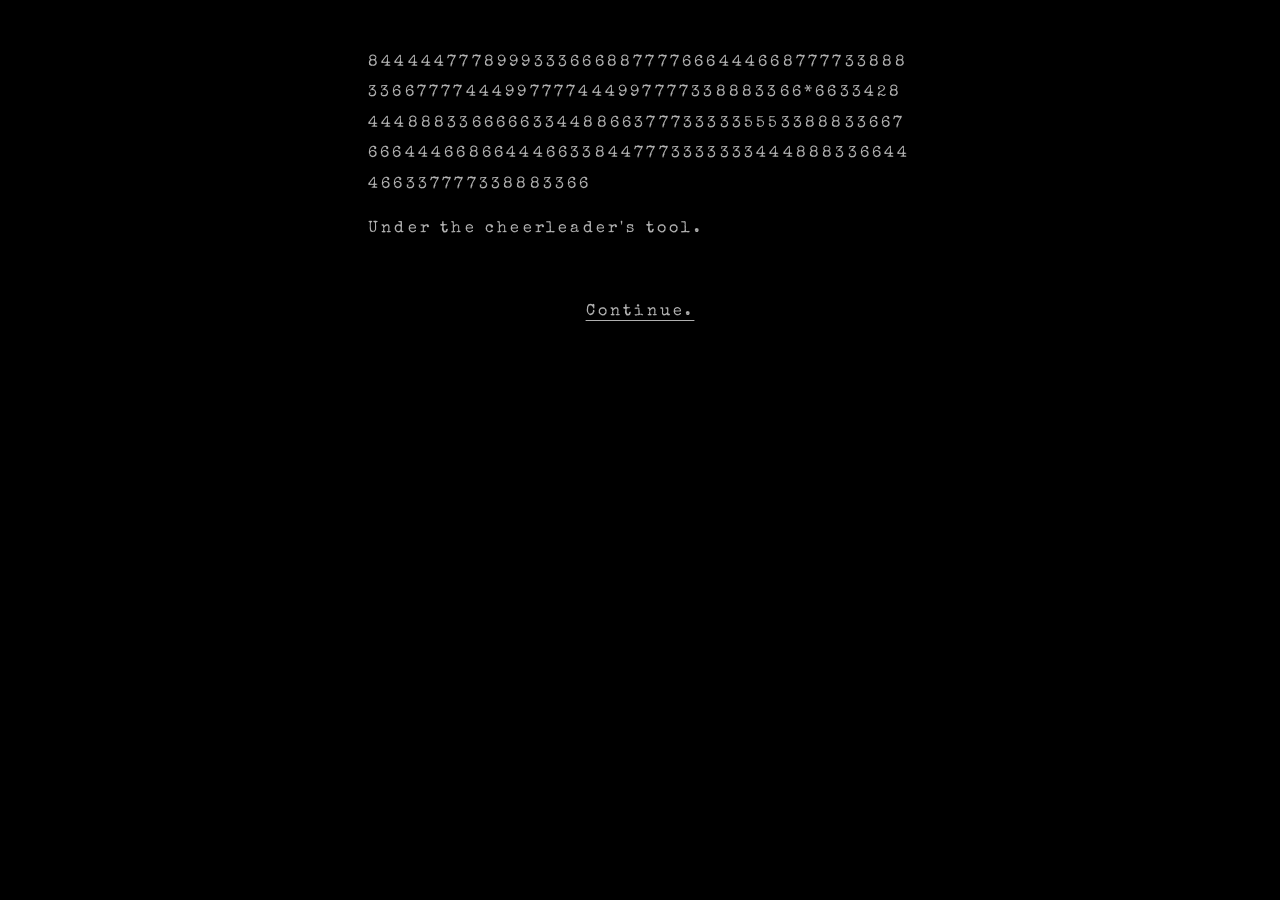
<file: index.html>
<!DOCTYPE html>
<html lang="en">

<head>
    <meta charset="UTF-8">
    <meta name="viewport" content="width=device-width, initial-scale=1.0">
    <meta http-equiv="X-UA-Compatible" content="ie=edge">
    <title>Sneak-sneak</title>
    <link rel="stylesheet" href="az.css">
</head>

<body>
    <main>
        <p class="cipher">844444777899933366688777766644466877773388833667777444997777444997777338883366*663342844488833666663344886637773333355533888336676664446686644466338447773333333444888336644466337777338883366</p>
        <p>Under the cheerleader's tool.</p>
        <p class="onward"><a href="kappa/">Continue.</a></p>
    </main>
</body>

</html>
</file>
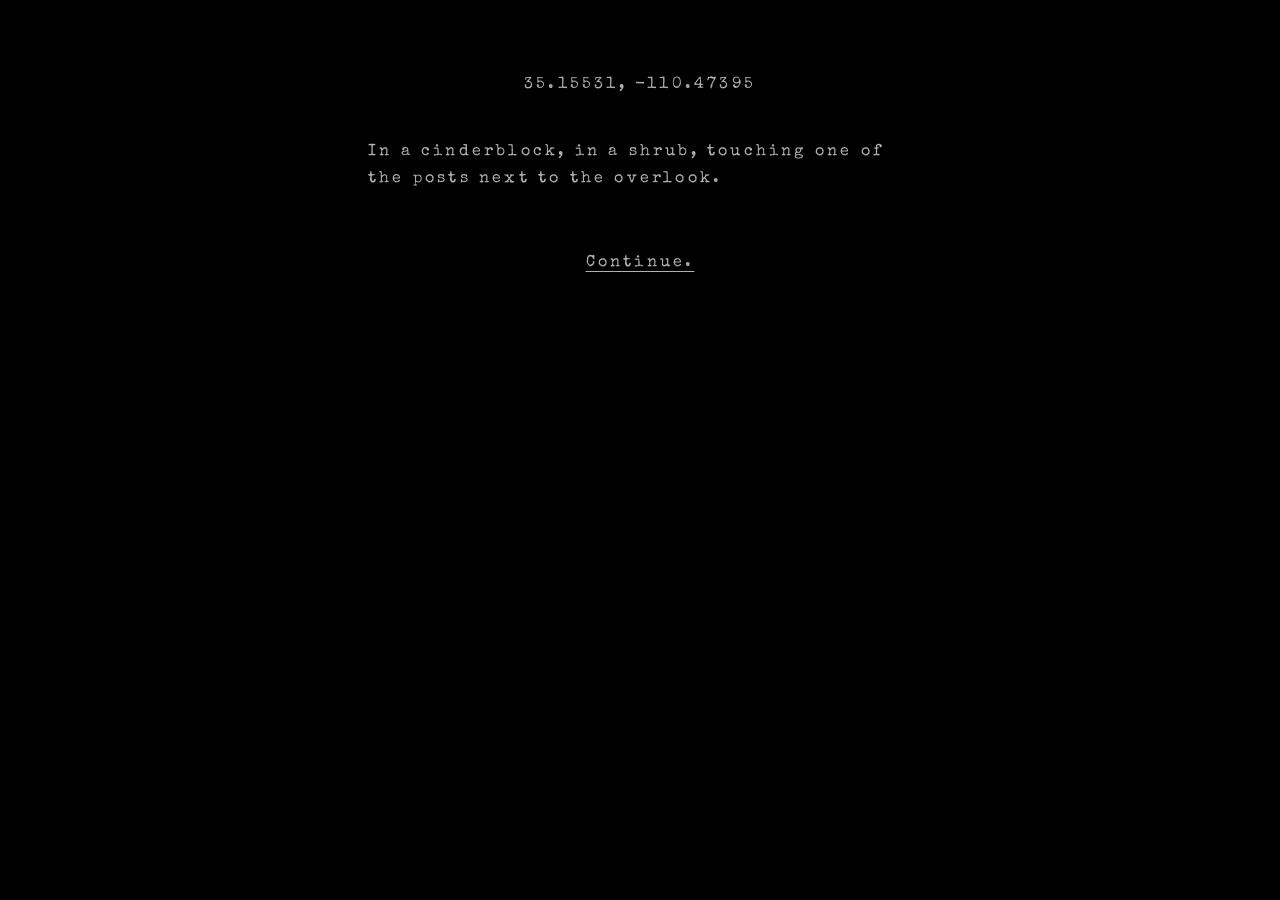
<file: chi/index.html>
<!DOCTYPE html>
<html lang="en">

<head>
	<meta charset="UTF-8">
	<meta name="viewport" content="width=device-width, initial-scale=1.0">
	<title>Chi</title>
	<link rel="stylesheet" href="../az.css">
</head>

<body>
	<main>
		<section class="address">
			<p>35.15531, -110.47395</p>
		</section>
		<p>In a cinderblock, in a shrub, touching one of the posts next to the overlook.</p>
		<p class="onward"><a href="../omega/">Continue.</a></p>
	</main>
</body>

</html>
</file>
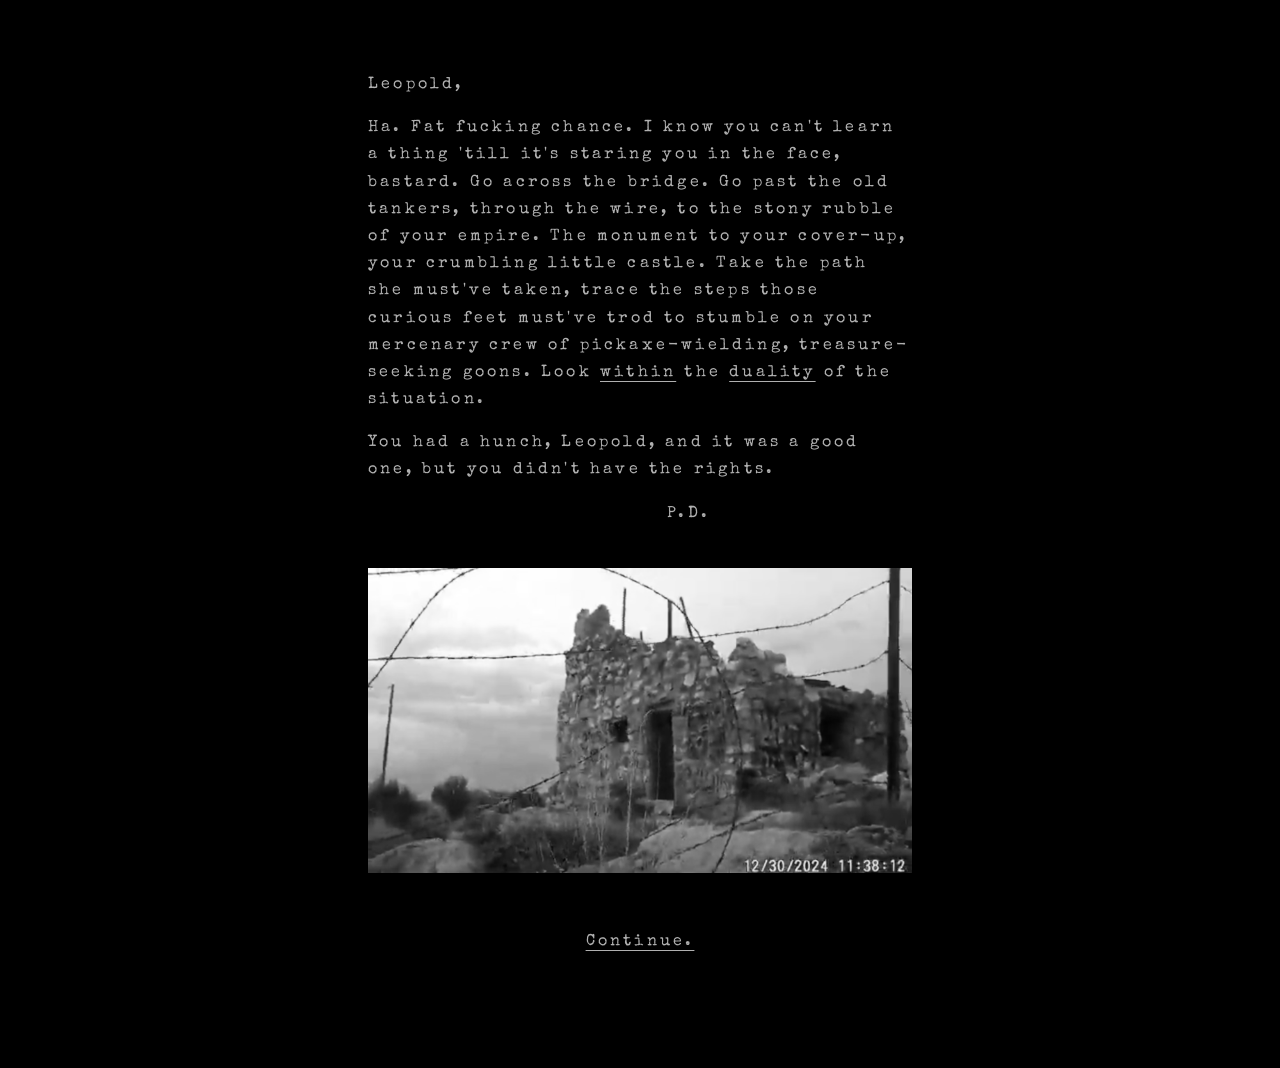
<file: delta/index.html>
<!DOCTYPE html>
<html lang="en">

<head>
	<meta charset="UTF-8">
	<meta name="viewport" content="width=device-width, initial-scale=1.0">
	<title>Delta</title>
	<link rel="stylesheet" href="../az.css">
</head>

<body>
	<main>
		<article class="letter">
			<p>Leopold,</p>
			<p>Ha. Fat fucking chance. I know you can't learn a thing 'till it's staring you in the face, bastard. Go across the bridge. Go past the old tankers, through the wire, to the stony rubble of your empire. The monument to your cover-up, your crumbling little castle. Take the path she must've taken, trace the steps those curious feet must've trod to stumble on your mercenary crew of pickaxe-wielding, treasure-seeking goons. Look <strong>within</strong> the <strong>duality</strong> of the situation.</p>
			<p>You had a hunch, Leopold, and it was a good one, but you didn't have the rights.</p>
			<p class="sign">P.D.</p>
		</article>
		<img src="image.png" alt="">
		<p class="onward"><a href="../sigma/">Continue.</a></p>
	</main>
</body>

</html>
</file>
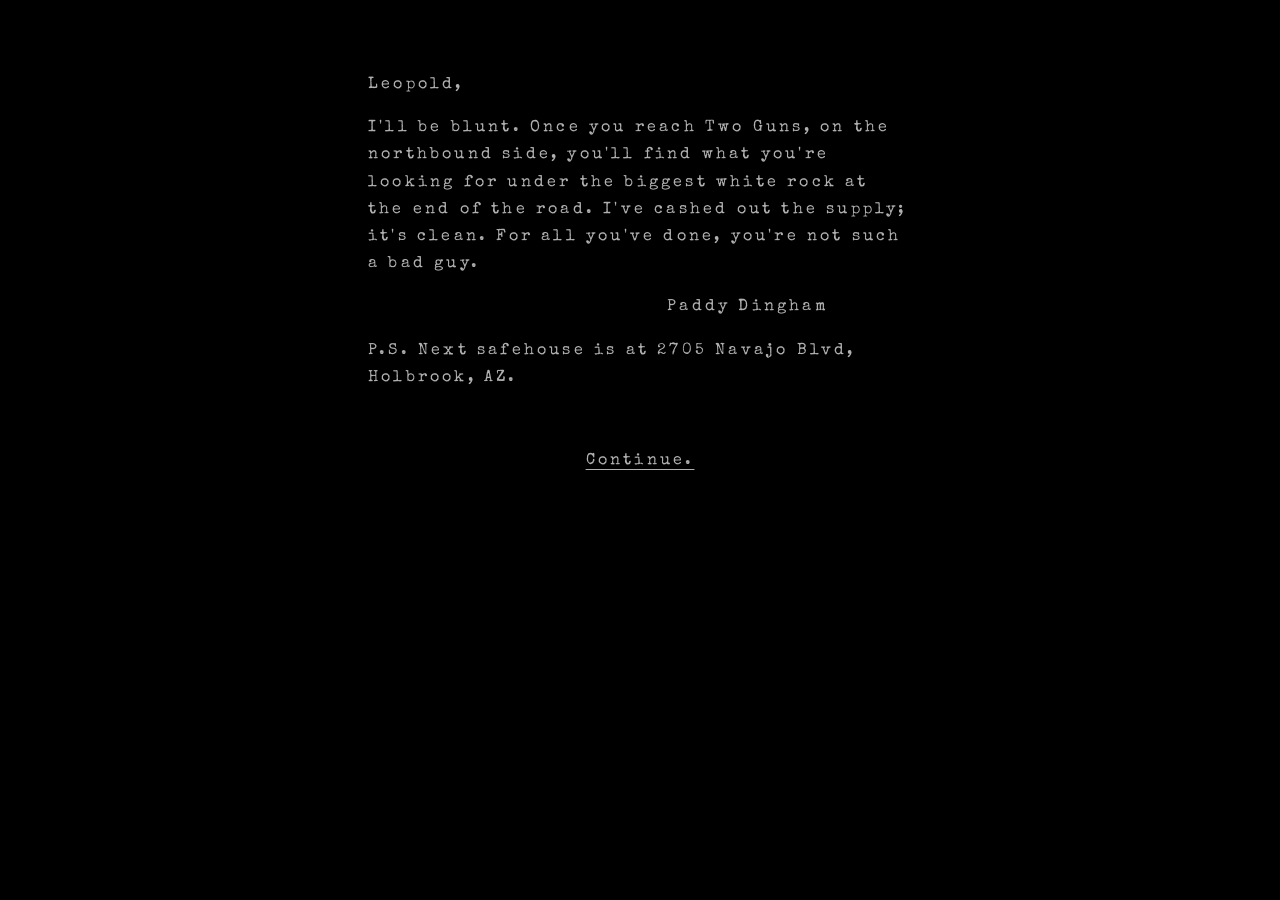
<file: iota/index.html>
<!DOCTYPE html>
<html lang="en">

<head>
	<meta charset="UTF-8">
	<meta name="viewport" content="width=device-width, initial-scale=1.0">
	<title>Iota</title>
	<link rel="stylesheet" href="../az.css">
</head>

<body>
	<main>
		<article class="letter">
			<p>Leopold,</p>
			<p>I'll be blunt. Once you reach Two Guns, on the northbound side, you'll find what you're looking for under the biggest white rock at the end of the road. I've cashed out the supply; it's clean. For all you've done, you're not such a bad guy.</p>
			<p class="sign">Paddy Dingham</p>
			<p>P.S. Next safehouse is at 2705 Navajo Blvd, Holbrook, AZ.</p>
		</article>
		<p class="onward"><a href="../delta/">Continue.</a></p>
	</main>
</body>

</html>
</file>
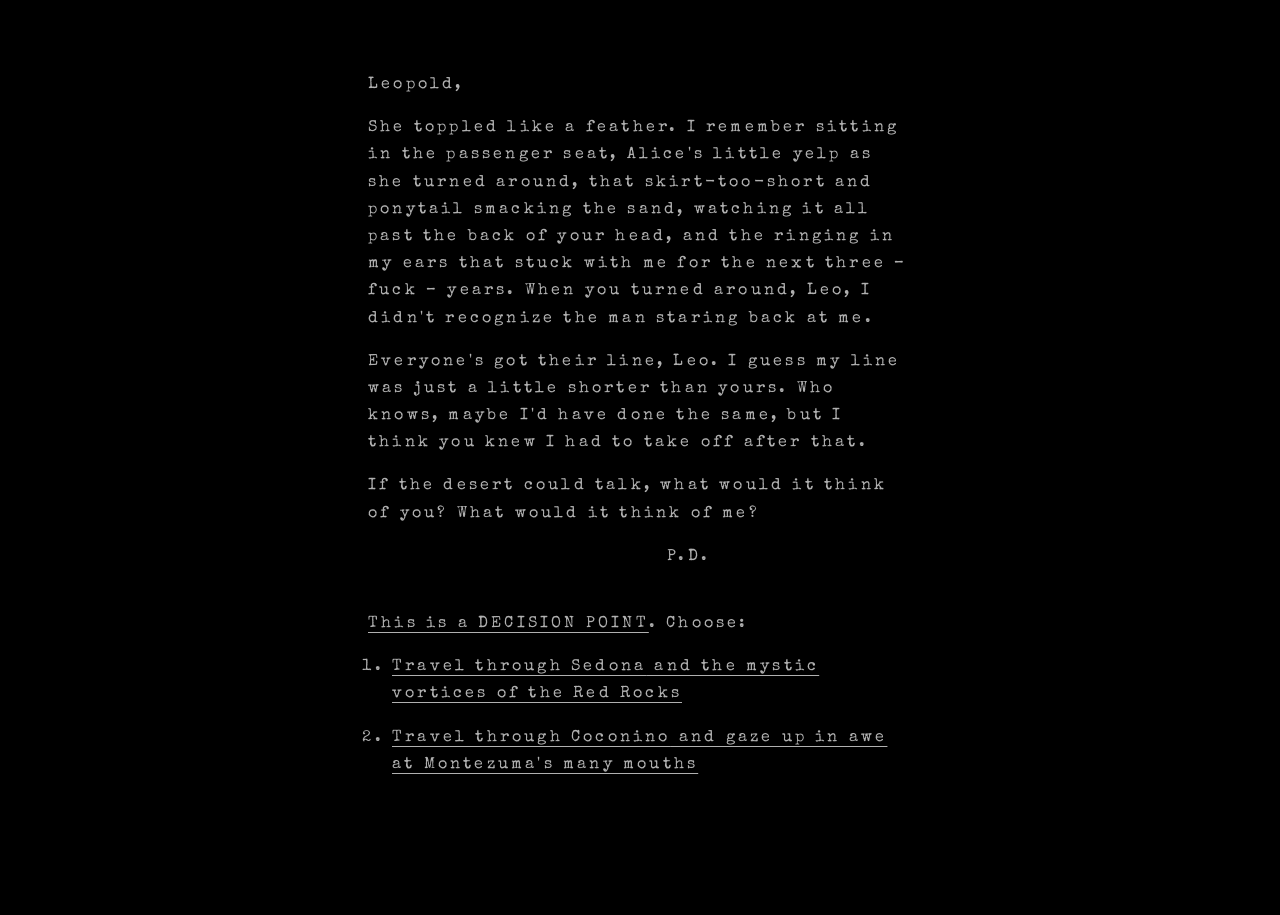
<file: kappa/index.html>
<!DOCTYPE html>
<html lang="en">

<head>
	<meta charset="UTF-8">
	<meta name="viewport" content="width=device-width, initial-scale=1.0">
	<title>Kappa</title>
	<link rel="stylesheet" href="../az.css">
</head>

<body>
	<main>
		<article class="letter">
			<p>Leopold,</p>
			<p>She toppled like a feather. I remember sitting in the passenger seat, Alice's little yelp as she turned around, that skirt-too-short and ponytail smacking the sand, watching it all past the back of your head, and the ringing in my ears that stuck with me for the next three – fuck – years. When you turned around, Leo, I didn't recognize the man staring back at me.</p>
			<p>Everyone's got their line, Leo. I guess my line was just a little shorter than yours. Who knows, maybe I'd have done the same, but I think you knew I had to take off after that.</p>
			<p>If the desert could talk, what would it think of you? What would it think of me?</p>
			<p class="sign">P.D.</p>
		</article>
		<section class="decision">
			<p><strong>This is a DECISION POINT</strong>. Choose:</p>
			<ol>
				<li><a href="../rho/">Travel through <strong>Sedona</strong> and the mystic vortices of the Red Rocks</a></li>
				<li><a href="../theta/">Travel through <strong>Coconino</strong> and gaze up in awe at Montezuma's many mouths</a></li>
			</ol>
		</section>
	</main>
</body>

</html>
</file>
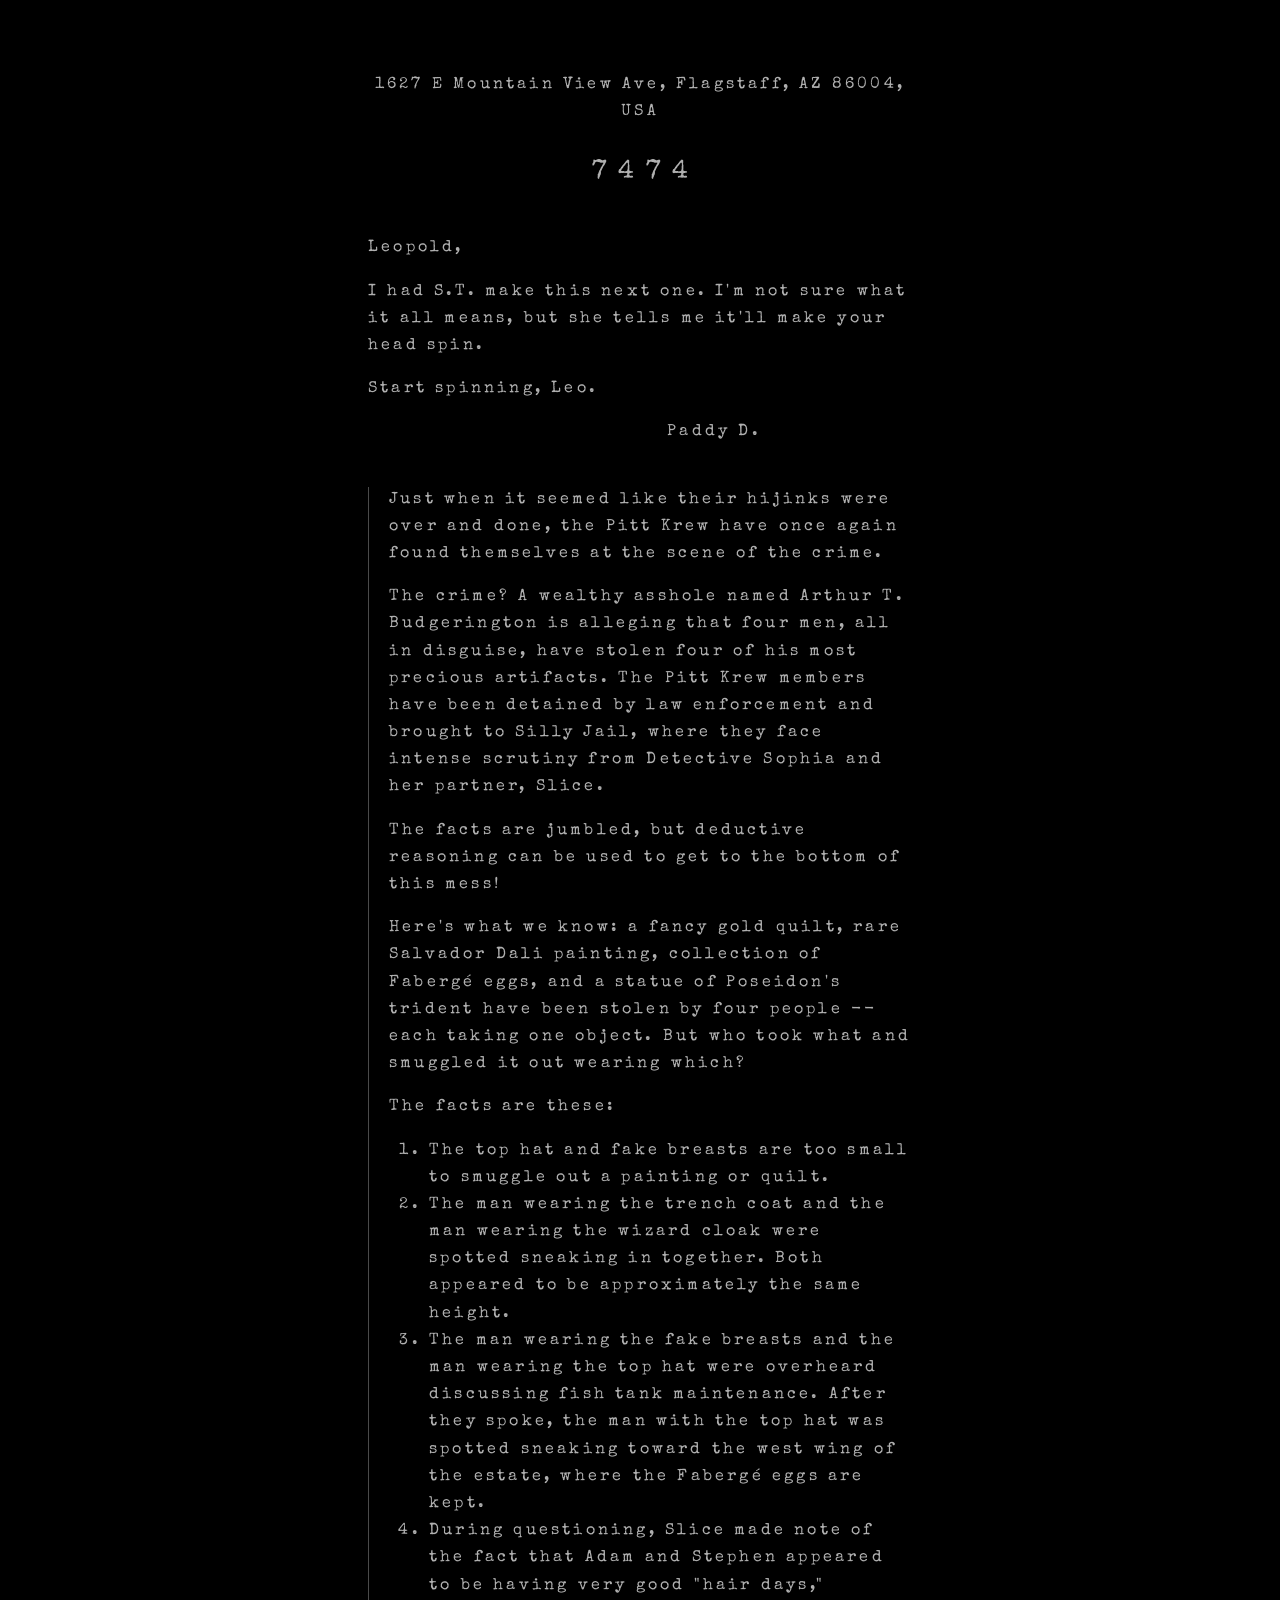
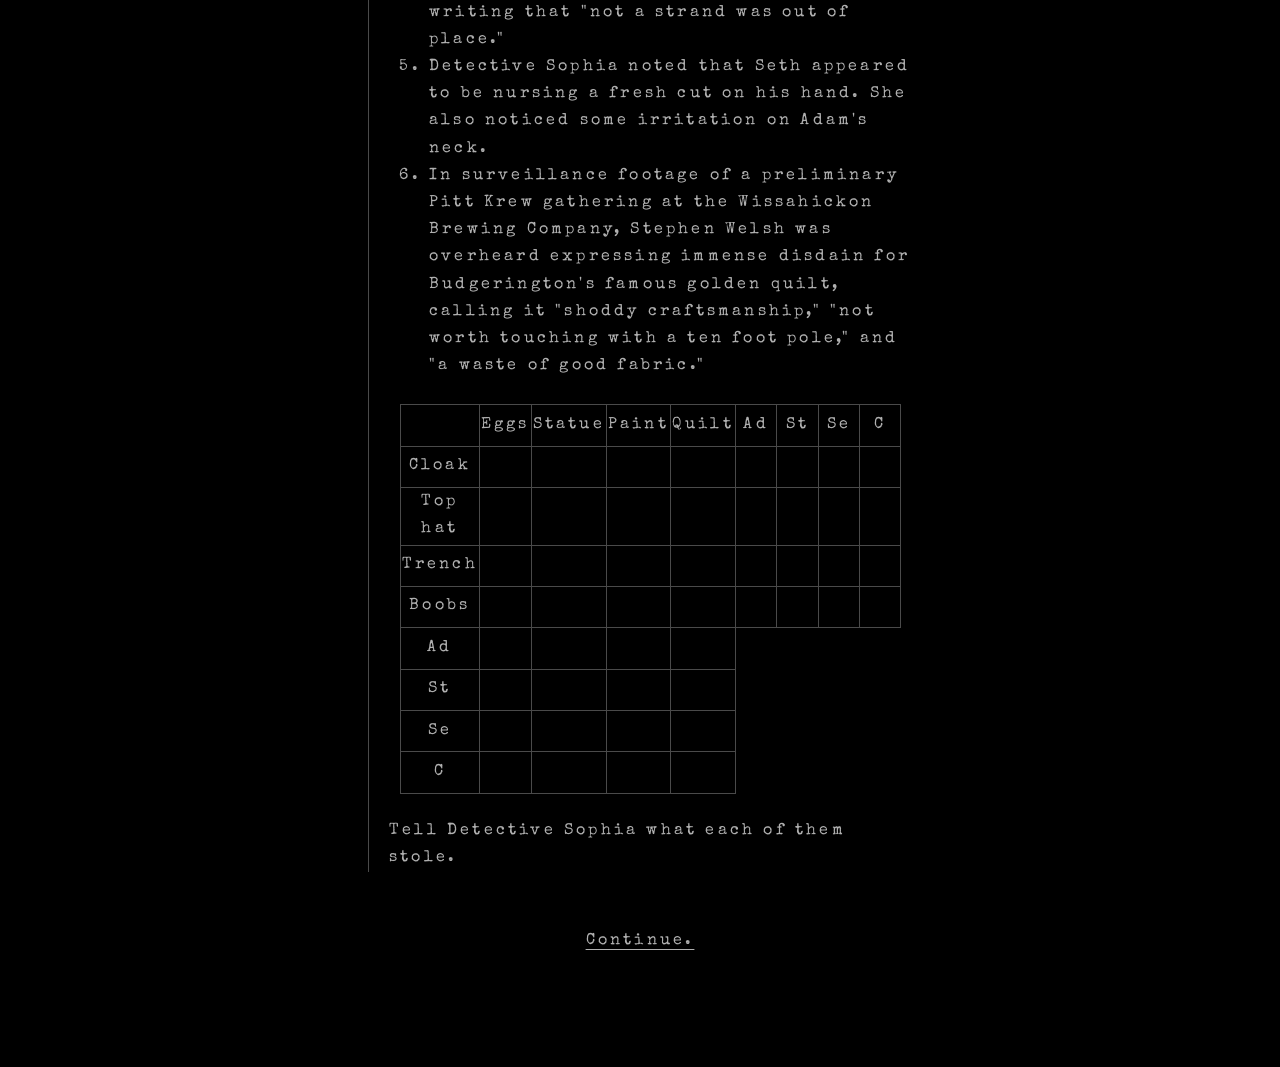
<file: mu/index.html>
<!DOCTYPE html>
<html lang="en">

<head>
	<meta charset="UTF-8">
	<meta name="viewport" content="width=device-width, initial-scale=1.0">
	<title>Mu</title>
	<link rel="stylesheet" href="../az.css">
</head>

<body>
	<main>
		<section class="address">
			<p>1627 E Mountain View Ave, Flagstaff, AZ 86004, USA</p>
			<p class="code">7474</p>
		</section>
		<article class="letter">
			<p>Leopold,</p>
			<p>I had S.T. make this next one. I'm not sure what it all means, but she tells me it'll make your head spin.</p>
			<p>Start spinning, Leo.</p>
			<p class="sign">Paddy D.</p>
		</article>
		<section class="puzzle">
			<p>Just when it seemed like their hijinks were over and done, the Pitt Krew have once again found themselves at the scene of the crime.</p>
			<p>The crime? A wealthy asshole named Arthur T. Budgerington is alleging that four men, all in disguise, have stolen four of his most precious artifacts. The Pitt Krew members have been detained by law enforcement and brought to Silly Jail, where they face intense scrutiny from Detective Sophia and her partner, Slice.</p>
			<p>The facts are jumbled, but deductive reasoning can be used to get to the bottom of this mess!</p>
			<p>Here's what we know: a fancy gold quilt, rare Salvador Dali painting, collection of Fabergé eggs, and a statue of Poseidon's trident have been stolen by four people -- each taking one object. But who took what and smuggled it out wearing which?</p>
			<p>The facts are these:</p>
			<ol>
				<li>The top hat and fake breasts are too small to smuggle out a painting or quilt.</li>
				<li>The man wearing the trench coat and the man wearing the wizard cloak were spotted sneaking in together. Both appeared to be approximately the same height.</li>
				<li>The man wearing the fake breasts and the man wearing the top hat were overheard discussing fish tank maintenance. After they spoke, the man with the top hat was spotted sneaking toward the west wing of the estate, where the Fabergé eggs are kept.</li>
				<li>During questioning, Slice made note of the fact that Adam and Stephen appeared to be having very good "hair days," writing that "not a strand was out of place."</li>
				<li>Detective Sophia noted that Seth appeared to be nursing a fresh cut on his hand. She also noticed some irritation on Adam's neck.</li>
				<li>In surveillance footage of a preliminary Pitt Krew gathering at the Wissahickon Brewing Company, Stephen Welsh was overheard expressing immense disdain for Budgerington's famous golden quilt, calling it "shoddy craftsmanship," "not worth touching with a ten foot pole," and "a waste of good fabric."</li>
			</ol>
			<table class="grid-table">
				<tr><td></td><td>Eggs</td><td>Statue</td><td>Paint</td><td>Quilt</td><td>Ad</td><td>St</td><td>Se</td><td>C</td></tr>
				<tr><td>Cloak</td><td></td><td></td><td></td><td></td><td></td><td></td><td></td><td></td></tr>
				<tr><td>Top hat</td><td></td><td></td><td></td><td></td><td></td><td></td><td></td><td></td></tr>
				<tr><td>Trench</td><td></td><td></td><td></td><td></td><td></td><td></td><td></td><td></td></tr>
				<tr><td>Boobs</td><td></td><td></td><td></td><td></td><td></td><td></td><td></td><td></td></tr>
				<tr><td>Ad</td><td></td><td></td><td></td><td></td></tr>
				<tr><td>St</td><td></td><td></td><td></td><td></td></tr>
				<tr><td>Se</td><td></td><td></td><td></td><td></td></tr>
				<tr><td>C</td><td></td><td></td><td></td><td></td></tr>
			</table>
			<p>Tell Detective Sophia what each of them stole.</p>
		</section>
		<p class="onward"><a href="../tau/">Continue.</a></p>
	</main>
</body>

</html>
</file>
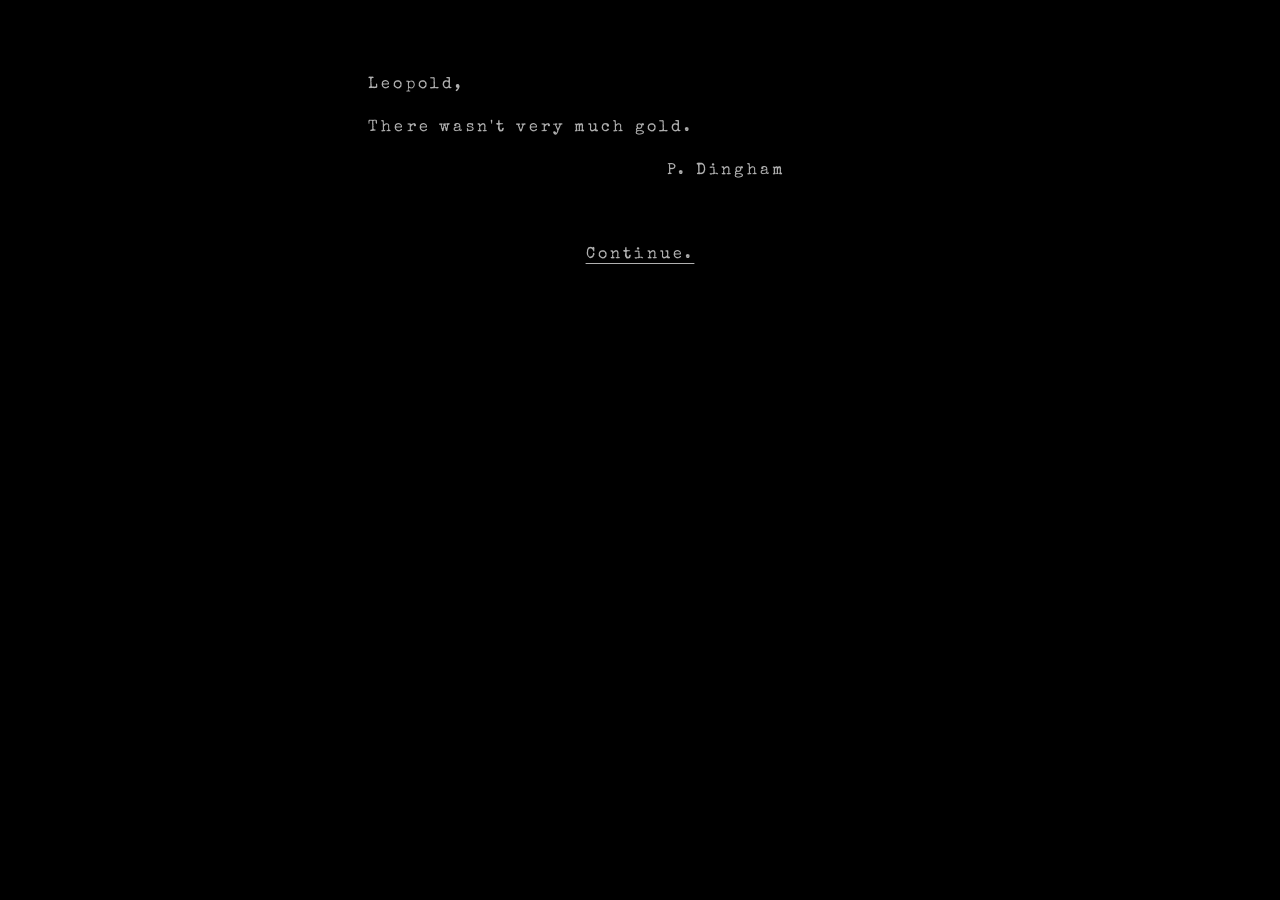
<file: omega/index.html>
<!DOCTYPE html>
<html lang="en">

<head>
	<meta charset="UTF-8">
	<meta name="viewport" content="width=device-width, initial-scale=1.0">
	<title>Omega</title>
	<link rel="stylesheet" href="../az.css">
</head>

<body>
	<main>
		<article class="letter">
			<p>Leopold,</p>
			<p>There wasn't very much gold.</p>
			<p class="sign">P. Dingham</p>
		</article>
		<p class="onward"><a href="../psi-551f8133ab/">Continue.</a></p>
	</main>
</body>

</html>
</file>
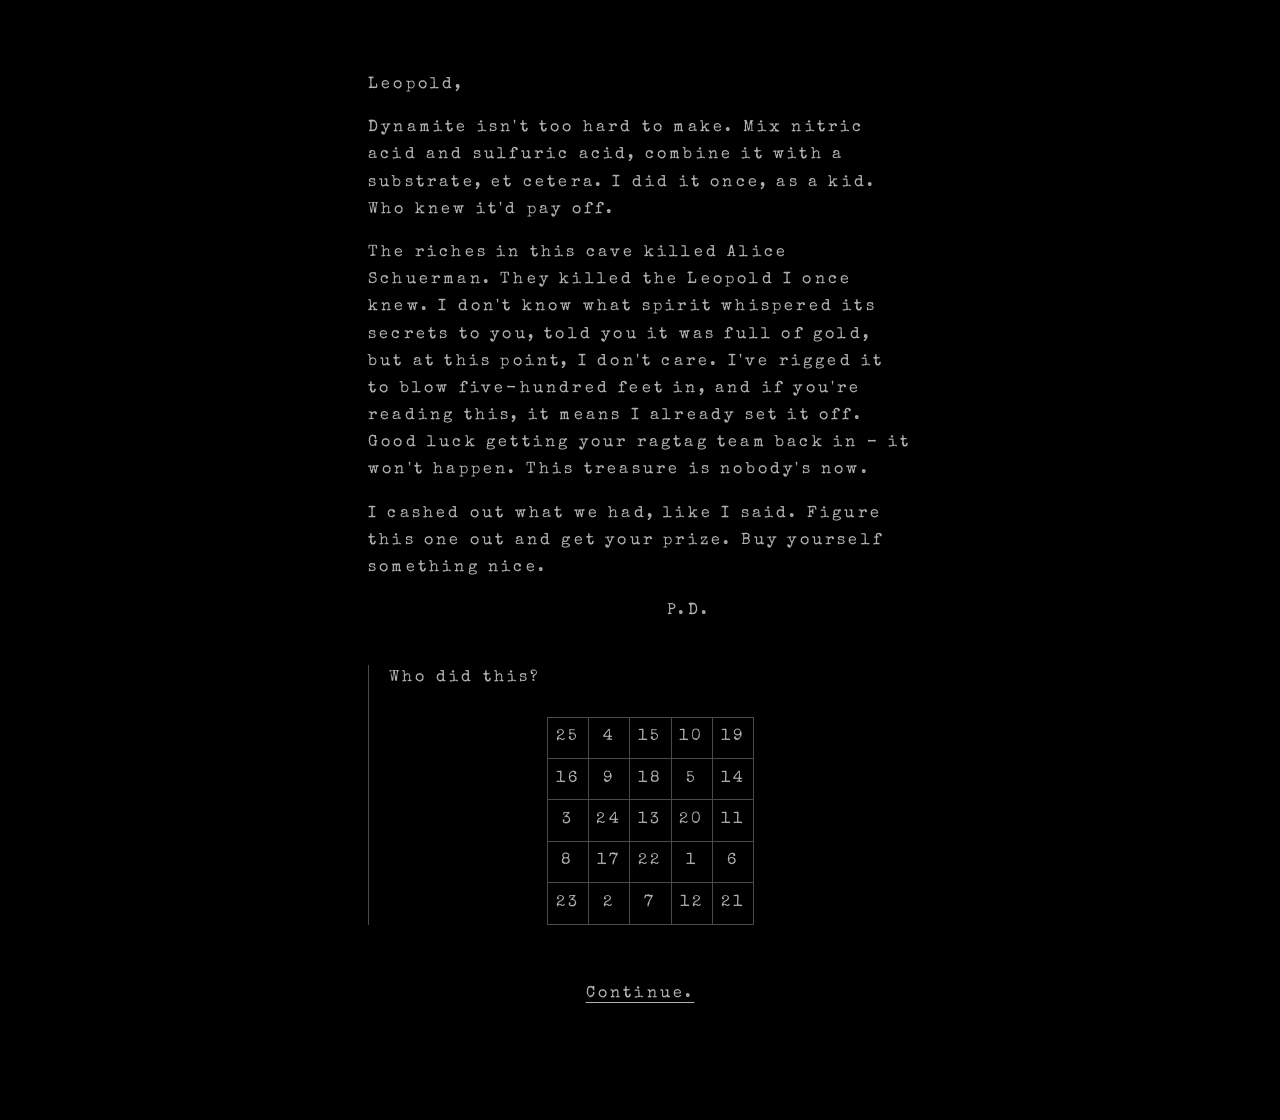
<file: omicron/index.html>
<!DOCTYPE html>
<html lang="en">

<head>
	<meta charset="UTF-8">
	<meta name="viewport" content="width=device-width, initial-scale=1.0">
	<title>Omicron</title>
	<link rel="stylesheet" href="../az.css">
</head>

<body>
	<main>
		<article class="letter">
			<p>Leopold,</p>
			<p>Dynamite isn't too hard to make. Mix nitric acid and sulfuric acid, combine it with a substrate, et cetera. I did it once, as a kid. Who knew it'd pay off.</p>
			<p>The riches in this cave killed Alice Schuerman. They killed the Leopold I once knew. I don't know what spirit whispered its secrets to you, told you it was full of gold, but at this point, I don't care. I've rigged it to blow five-hundred feet in, and if you're reading this, it means I already set it off. Good luck getting your ragtag team back in – it won't happen. This treasure is nobody's now.</p>
			<p>I cashed out what we had, like I said. Figure this one out and get your prize. Buy yourself something nice.</p>
			<p class="sign">P.D.</p>
		</article>
		<section class="puzzle">
			<p>Who did this?</p>
			<table class="grid-table">
				<tr><td>25</td><td>4</td><td>15</td><td>10</td><td>19</td></tr>
				<tr><td>16</td><td>9</td><td>18</td><td>5</td><td>14</td></tr>
				<tr><td>3</td><td>24</td><td>13</td><td>20</td><td>11</td></tr>
				<tr><td>8</td><td>17</td><td>22</td><td>1</td><td>6</td></tr>
				<tr><td>23</td><td>2</td><td>7</td><td>12</td><td>21</td></tr>
			</table>
		</section>
		<p class="onward"><a href="../chi/">Continue.</a></p>
	</main>
</body>

</html>
</file>
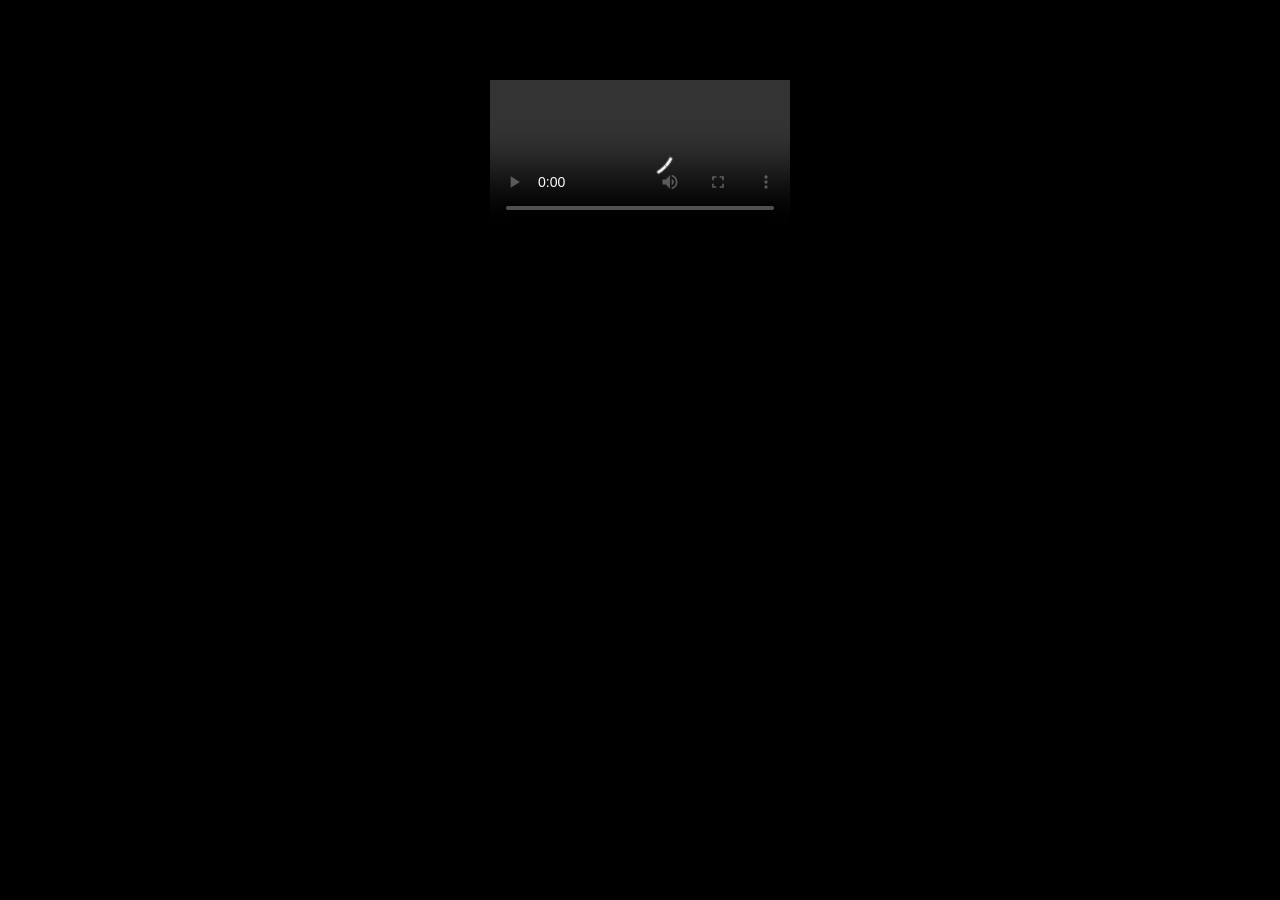
<file: psi-551f8133ab/index.html>
<!DOCTYPE html>
<html lang="en">

<head>
	<meta charset="UTF-8">
	<meta name="viewport" content="width=device-width, initial-scale=1.0">
	<title>Psi</title>
	<link rel="stylesheet" href="../az.css">
</head>

<body>
	<main>
		<video class="ending" controls playsinline preload="metadata">
			<source src="final.mp4" type="video/mp4">
		</video>
	</main>
</body>

</html>
</file>
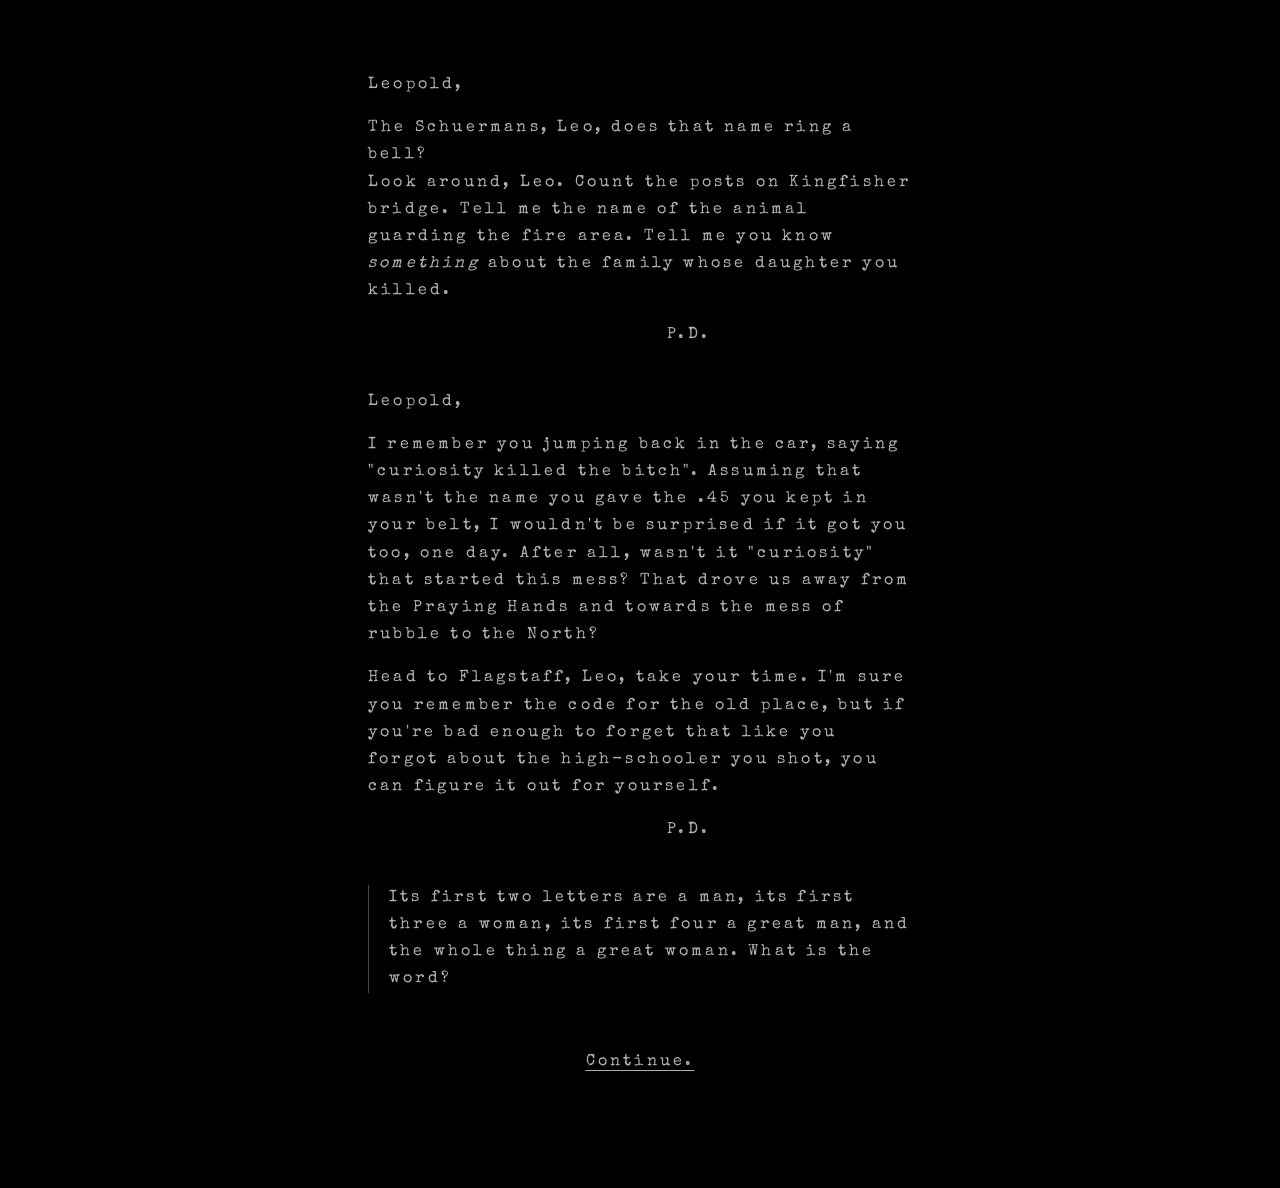
<file: rho/index.html>
<!DOCTYPE html>
<html lang="en">

<head>
	<meta charset="UTF-8">
	<meta name="viewport" content="width=device-width, initial-scale=1.0">
	<title>Rho</title>
	<link rel="stylesheet" href="../az.css">
</head>

<body>
	<main>
		<div data-az-plain>
			<article class="letter">
				<p>Leopold,</p>
				<p>The Schuermans, Leo, does that name ring a bell?<br>
				Look around, Leo. Count the posts on Kingfisher bridge. Tell me the name of the animal guarding the fire area. Tell me you know <em>something</em> about the family whose daughter you killed.</p>
				<p class="sign">P.D.</p>
			</article>
		</div>
		<div data-az-unlock></div>
		<article class="letter">
			<p>Leopold,</p>
			<p>I remember you jumping back in the car, saying "curiosity killed the bitch". Assuming that wasn't the name you gave the .45 you kept in your belt, I wouldn't be surprised if it got you too, one day. After all, wasn't it "curiosity" that started this mess? That drove us away from the Praying Hands and towards the mess of rubble to the North?</p>
			<p>Head to Flagstaff, Leo, take your time. I'm sure you remember the code for the old place, but if you're bad enough to forget that like you forgot about the high-schooler you shot, you can figure it out for yourself.</p>
			<p class="sign">P.D.</p>
		</article>
		<section class="puzzle">
			<p>Its first two letters are a man, its first three a woman, its first four a great man, and the whole thing a great woman. What is the word?</p>
		</section>
		<p class="onward"><a href="../mu/">Continue.</a></p>
	</main>
</body>

</html>
</file>
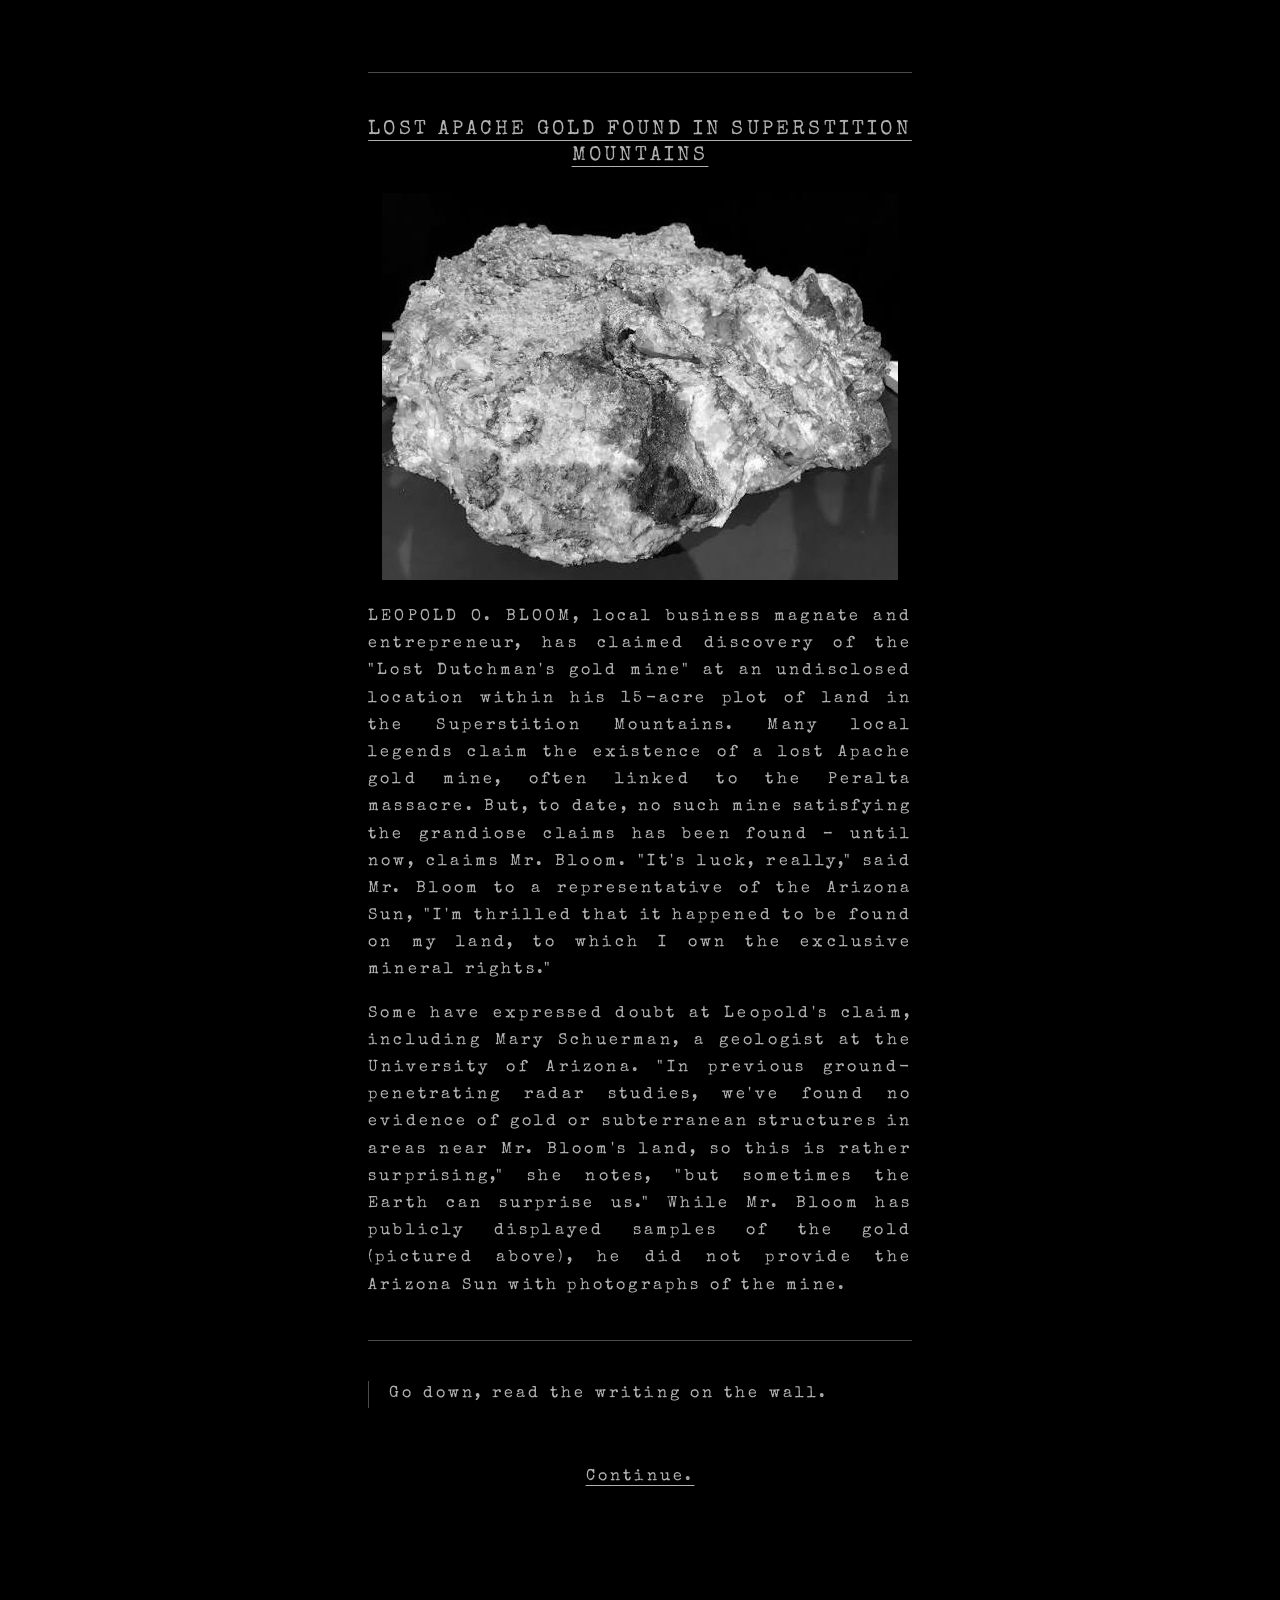
<file: sigma/index.html>
<!DOCTYPE html>
<html lang="en">

<head>
	<meta charset="UTF-8">
	<meta name="viewport" content="width=device-width, initial-scale=1.0">
	<title>Sigma</title>
	<link rel="stylesheet" href="../az.css">
</head>

<body>
	<main>
		<article class="clipping">
			<p><strong>LOST APACHE GOLD FOUND IN SUPERSTITION MOUNTAINS</strong></p>
			<img src="nugget.jpg" alt="">
			<p>LEOPOLD O. BLOOM, local business magnate and entrepreneur, has claimed discovery of the "Lost Dutchman's gold mine" at an undisclosed location within his 15-acre plot of land in the Superstition Mountains. Many local legends claim the existence of a lost Apache gold mine, often linked to the Peralta massacre. But, to date, no such mine satisfying the grandiose claims has been found – until now, claims Mr. Bloom. "It's luck, really," said Mr. Bloom to a representative of the Arizona Sun, "I'm thrilled that it happened to be found on my land, to which I own the exclusive mineral rights."</p>
			<p>Some have expressed doubt at Leopold's claim, including Mary Schuerman, a geologist at the University of Arizona. "In previous ground-penetrating radar studies, we've found no evidence of gold or subterranean structures in areas near Mr. Bloom's land, so this is rather surprising," she notes, "but sometimes the Earth can surprise us." While Mr. Bloom has publicly displayed samples of the gold (pictured above), he did not provide the Arizona Sun with photographs of the mine.</p>
		</article>
		<section class="puzzle">
			<p>Go down, read the writing on the wall.</p>
		</section>
		<p class="onward"><a href="../omicron/">Continue.</a></p>
	</main>
</body>

</html>
</file>
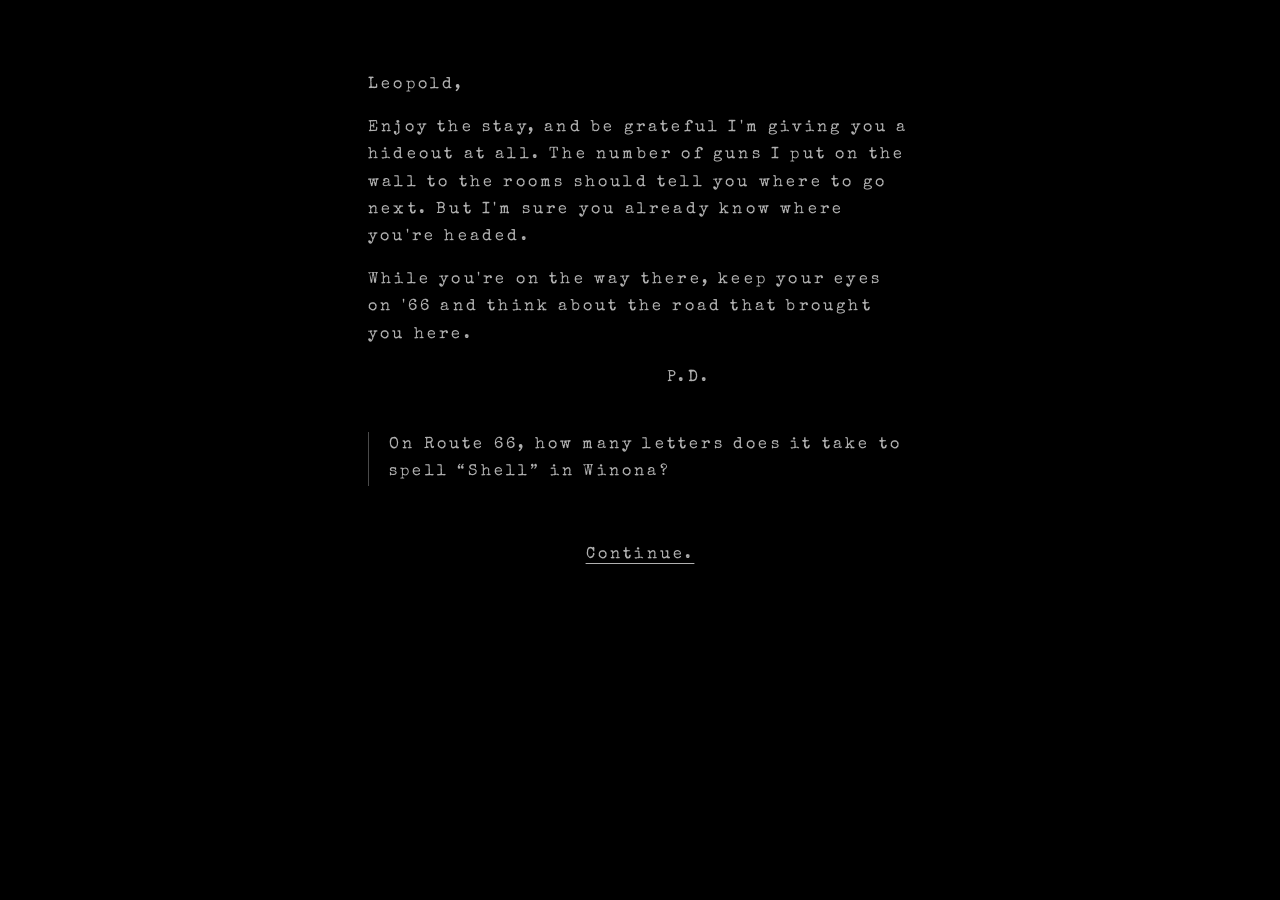
<file: tau/index.html>
<!DOCTYPE html>
<html lang="en">

<head>
	<meta charset="UTF-8">
	<meta name="viewport" content="width=device-width, initial-scale=1.0">
	<title>Tau</title>
	<link rel="stylesheet" href="../az.css">
</head>

<body>
	<main>
		<article class="letter">
			<p>Leopold,</p>
			<p>Enjoy the stay, and be grateful I'm giving you a hideout at all. The number of guns I put on the wall to the rooms should tell you where to go next. But I'm sure you already know where you're headed.</p>
			<p>While you're on the way there, keep your eyes on '66 and think about the road that brought you here.</p>
			<p class="sign">P.D.</p>
		</article>
		<section class="puzzle">
			<p>On Route 66, how many letters does it take to spell &#8220;Shell&#8221; in Winona?</p>
		</section>
		<p class="onward"><a href="../iota/">Continue.</a></p>
	</main>
</body>

</html>
</file>
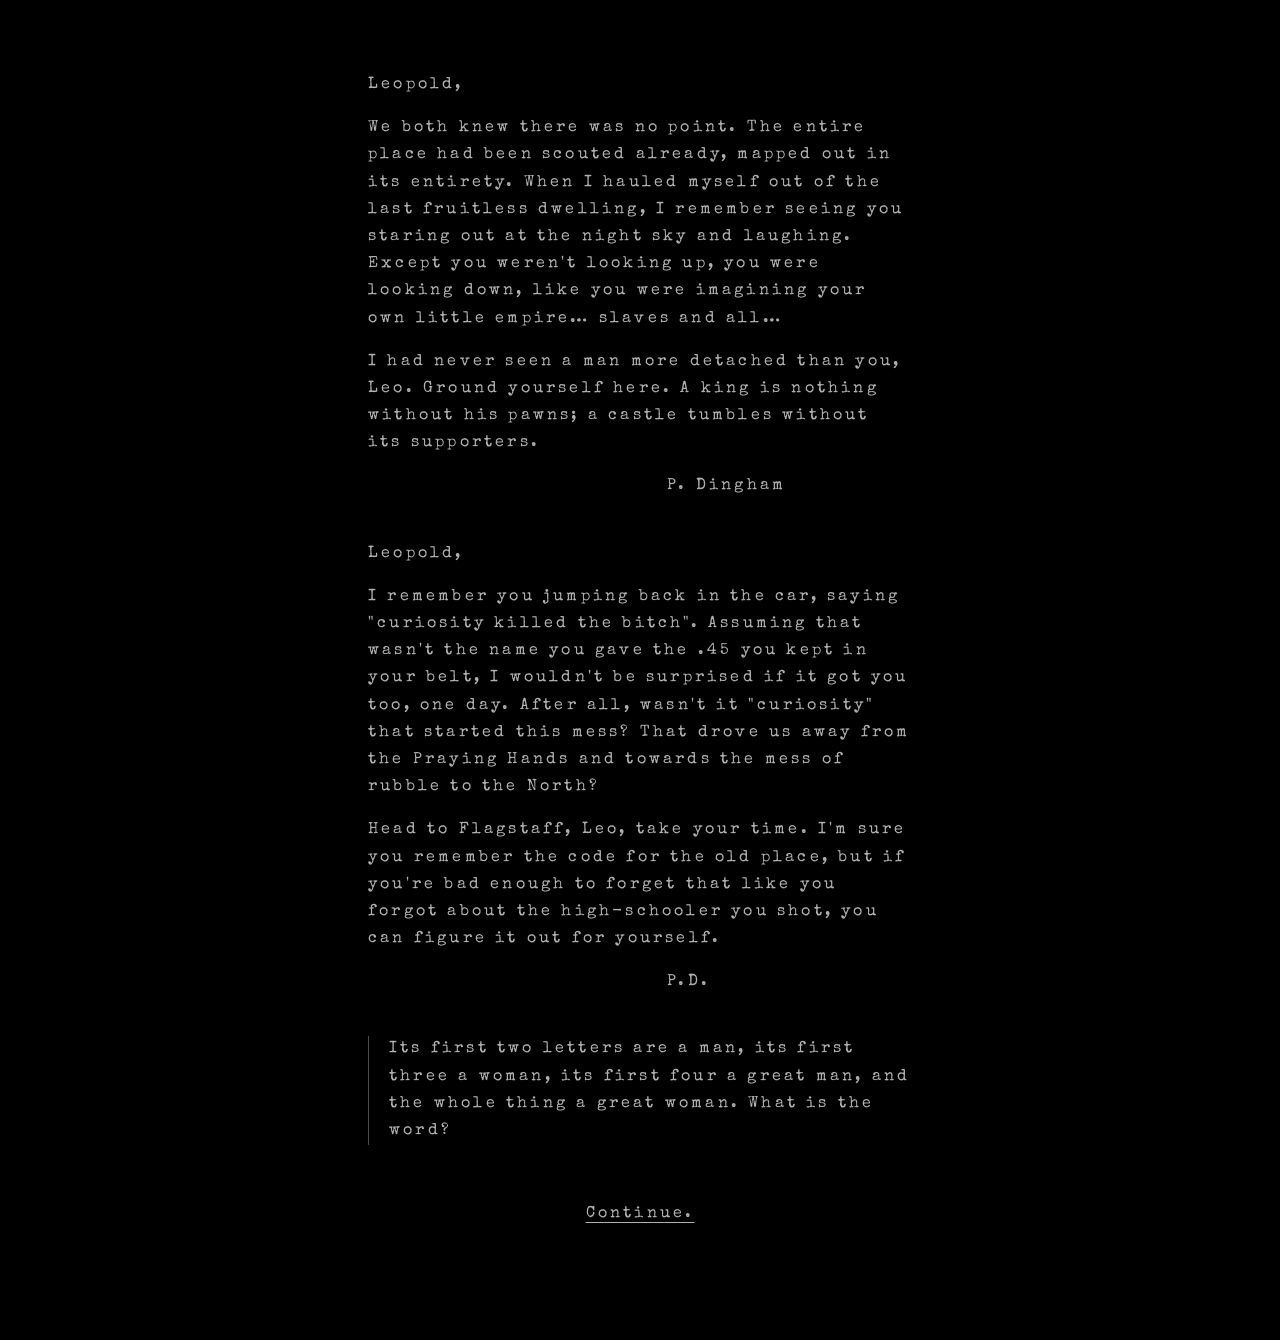
<file: theta/index.html>
<!DOCTYPE html>
<html lang="en">

<head>
	<meta charset="UTF-8">
	<meta name="viewport" content="width=device-width, initial-scale=1.0">
	<title>Theta</title>
	<link rel="stylesheet" href="../az.css">
</head>

<body>
	<main>
		<div data-az-plain>
			<article class="letter">
				<p>Leopold,</p>
				<p>We both knew there was no point. The entire place had been scouted already, mapped out in its entirety. When I hauled myself out of the last fruitless dwelling, I remember seeing you staring out at the night sky and laughing. Except you weren't looking up, you were looking down, like you were imagining your own little empire… slaves and all…</p>
				<p>I had never seen a man more detached than you, Leo. Ground yourself here. A king is nothing without his pawns; a castle tumbles without its supporters.</p>
				<p class="sign">P. Dingham</p>
			</article>
		</div>
		<div data-az-unlock></div>
		<article class="letter">
			<p>Leopold,</p>
			<p>I remember you jumping back in the car, saying "curiosity killed the bitch". Assuming that wasn't the name you gave the .45 you kept in your belt, I wouldn't be surprised if it got you too, one day. After all, wasn't it "curiosity" that started this mess? That drove us away from the Praying Hands and towards the mess of rubble to the North?</p>
			<p>Head to Flagstaff, Leo, take your time. I'm sure you remember the code for the old place, but if you're bad enough to forget that like you forgot about the high-schooler you shot, you can figure it out for yourself.</p>
			<p class="sign">P.D.</p>
		</article>
		<section class="puzzle">
			<p>Its first two letters are a man, its first three a woman, its first four a great man, and the whole thing a great woman. What is the word?</p>
		</section>
		<p class="onward"><a href="../mu/">Continue.</a></p>
	</main>
</body>

</html>
</file>
<file: az.css>
@import url("https://fonts.googleapis.com/css2?family=Special+Elite&display=swap");

:root {
    color-scheme: dark;
    background: #000;
    color: #b0b0b0;
    font-family: "Special Elite", monospace;
    letter-spacing: 0.2em;
}

body {
    margin: 0;
    padding-top: 2rem;
    background: #000;
    filter: grayscale(1);
}

main,
.az-unlock {
    width: min(100% - 2rem, 34rem);
    margin-inline: auto;
}

main img,
main canvas {
    display: block;
    max-width: 100%;
    height: auto;
}

.az-field {
    position: relative;
    display: inline-block;
    padding: 8px;
}

.az-sketch {
    position: absolute;
    inset: 0;
    width: 100%;
    height: 100%;
    pointer-events: none;
    overflow: visible;
    z-index: 0;
}

.az-sketch-hover {
    opacity: 0;
}

.az-field:has(button:focus-visible) .az-sketch-hover,
.az-field:has(button:active) .az-sketch-hover {
    opacity: 1;
}

.az-field:has(button:focus-visible) .az-sketch-normal,
.az-field:has(button:active) .az-sketch-normal {
    opacity: 0;
}

@media (hover: hover) {
    .az-field:has(button:hover) .az-sketch-hover {
        opacity: 1;
    }

    .az-field:has(button:hover) .az-sketch-normal {
        opacity: 0;
    }
}

.az-unlock input,
.az-unlock button {
    position: relative;
    z-index: 1;
    display: block;
    box-sizing: border-box;
    appearance: none;
    -webkit-appearance: none;
    border: none;
    border-radius: 0;
    outline: none;
    background: transparent;
    color: #b0b0b0;
    font: inherit;
    letter-spacing: inherit;
}

.az-unlock input {
    padding: 0.5rem 0.65rem;
}

.az-unlock button {
    padding: 0.5rem 0.9rem;
    cursor: pointer;
}

.az-unlock button:focus-visible,
.az-unlock button:active {
    background: #b0b0b0;
    color: #000;
}

@media (hover: hover) {
    .az-unlock button:hover {
        background: #b0b0b0;
        color: #000;
    }
}

/* --- page furniture -------------------------------------------------------
   Everything below is deliberately plain: the typewriter face, the grayscale
   filter and the hand-drawn field borders do the work, so these rules only
   set rhythm and hierarchy. */

main {
    padding-bottom: 6rem;
    line-height: 1.7;
}

.letter,
.clipping,
.decision,
.puzzle,
.address {
    margin-block: 2.5rem;
}

.letter p {
    text-indent: 0;
}

.sign {
    margin-left: 55%;
}

.decision ol {
    padding-left: 1.5rem;
}

.decision li {
    margin-block: 1rem;
}

.address {
    text-align: center;
}

.address .code {
    font-size: 1.6rem;
    letter-spacing: 0.5em;
    text-indent: 0.5em;
}

.clipping {
    border-block: 1px solid #4a4a4a;
    padding-block: 1.5rem;
    text-align: justify;
}

.clipping p:first-child {
    font-size: 1.25rem;
    text-align: center;
    line-height: 1.3;
}

.clipping img {
    margin: 1.5rem auto;
}

.ending {
    display: block;
    margin: 3rem auto 0;
}

.puzzle {
    border-left: 1px solid #4a4a4a;
    padding-left: 1.25rem;
}

.puzzle pre {
    font: inherit;
    letter-spacing: inherit;
    white-space: pre-wrap;
    line-height: 1.4;
}

.cipher-word {
    text-align: center;
    font-size: 1.4rem;
    letter-spacing: 0.6em;
    text-indent: 0.6em;
}

.grid-table {
    margin: 1.5rem auto;
    border-collapse: collapse;
}

.grid-table td {
    width: 2.4rem;
    height: 2.4rem;
    text-align: center;
    border: 1px solid #4a4a4a;
    font-variant-numeric: tabular-nums;
}

/* The first clue is a wall of digits; let it break anywhere. */
.cipher {
    word-break: break-all;
    line-height: 1.9;
}

.onward {
    margin-top: 3.5rem;
    text-align: center;
}

a {
    color: inherit;
    text-underline-offset: 0.3em;
    text-decoration-thickness: 1px;
}

/* Special Elite ships one weight only, so <strong> has no real bold to fall
   back on -- underline reads as emphasis instead. */
strong {
    font-weight: inherit;
    text-decoration: underline;
    text-underline-offset: 0.3em;
    text-decoration-thickness: 1px;
}

a:hover,
a:focus-visible {
    background: #b0b0b0;
    color: #000;
}
</file>
